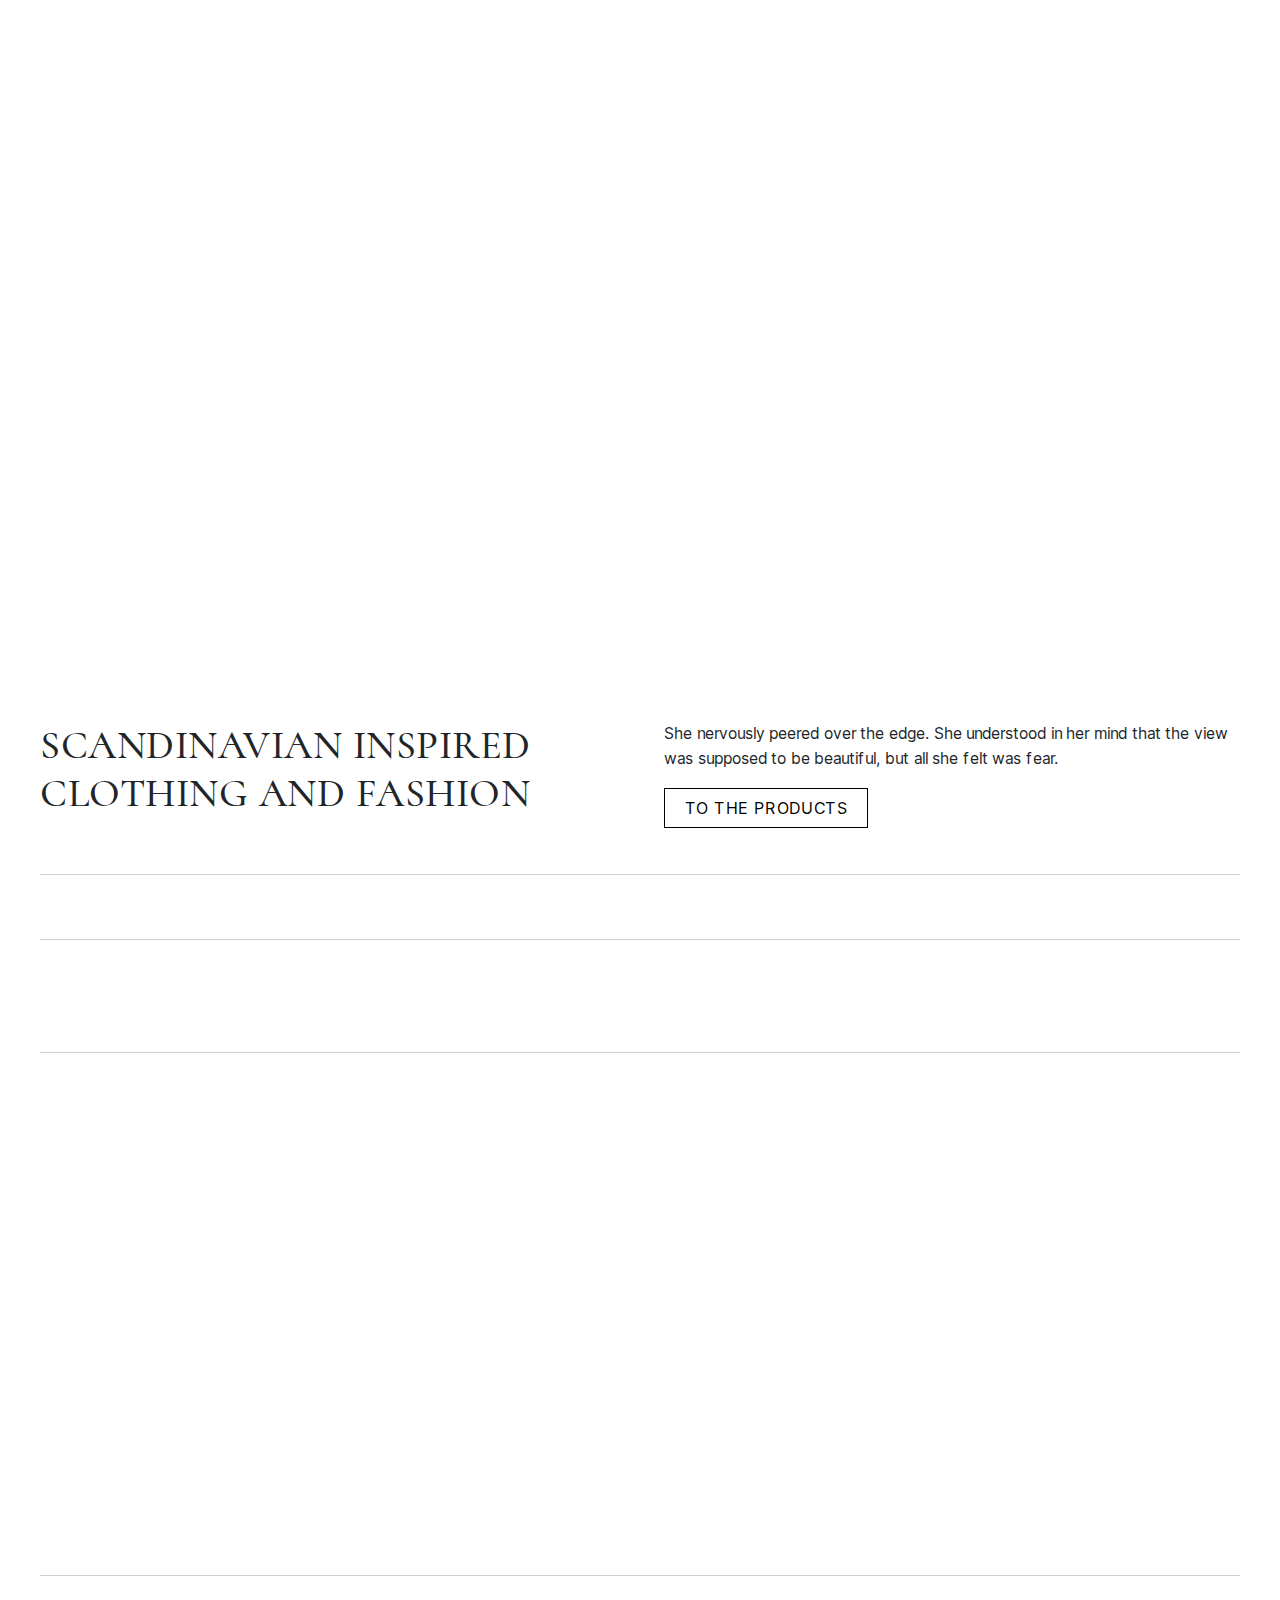
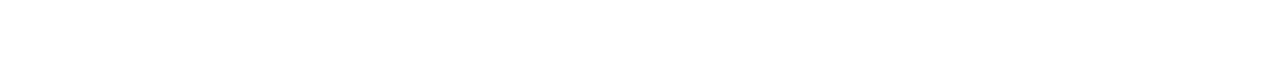
<file: index.html>
<!DOCTYPE html>
<html lang="en">
  <head>
    <meta charset="UTF-8" />
    <meta http-equiv="X-UA-Compatible" content="IE=edge" />
    <meta name="viewport" content="width=device-width, initial-scale=1.0" />
    <title>Nordic Swag | Scandinavian inspired clothing and fashion</title>
    <meta
      name="description"
      content="Nordic Swag is a place where styles never go out of date."
    />
    <meta name="keywords" content="HTML, Sass, JavaScript" />
    <meta name="author" content="Suphachai Hestmark" />
    <meta
      name="descriptions"
      content="Retail store for young professionals with styles inspired by Scandinavia."
    />
    <link rel="stylesheet" href="./styles/css/main.css" />
    <link rel="shortcut icon" href="#" />
  </head>
  <body>
    <div class="nav"></div>
    <div class="home-banner">
      <div class="spinner-grow loading" role="status">
        <span class="visually-hidden">Loading...</span>
      </div>
    </div>
    <main class="home">
      <header class="home-header">
        <div class="home-header__left">
          <h1>Scandinavian inspired clothing and fashion</h1>
        </div>
        <div class="home-header__right">
          <p class="home-header__right__text">
            She nervously peered over the edge. She understood in her mind that
            the view was supposed to be beautiful, but all she felt was fear.
          </p>
          <a href="./products.html">
            <button>TO THE PRODUCTS</button>
          </a>
        </div>
      </header>
      <div class="feature-intro">
        <h5>TRENDING RIGHT NOW</h5>
        <p>
          There had always been something about heights that disturbed her, and
          now she could feel the full force of this unease. She reluctantly
          crept a little closer with the encouragement of her friends as the
          fear continued to build. She couldn’t help but feel that something
          horrible was about to happen.
        </p>
      </div>
      <section class="featured"></section>
      <section class="home-flyer upper"></section>
      <section class="inspired"></section>
      <section class="home-flyer lower"></section>
    </main>

    <div class="message-container home"></div>
    <footer class="footer"></footer>

    <script
      src="https://cdn.jsdelivr.net/npm/bootstrap@5.0.0-beta3/dist/js/bootstrap.bundle.min.js"
      integrity="sha384-JEW9xMcG8R+pH31jmWH6WWP0WintQrMb4s7ZOdauHnUtxwoG2vI5DkLtS3qm9Ekf"
      crossorigin="anonymous"
    ></script>

    <script src="./src/pages/home.js" type="module"></script>
  </body>
</html>
</file>
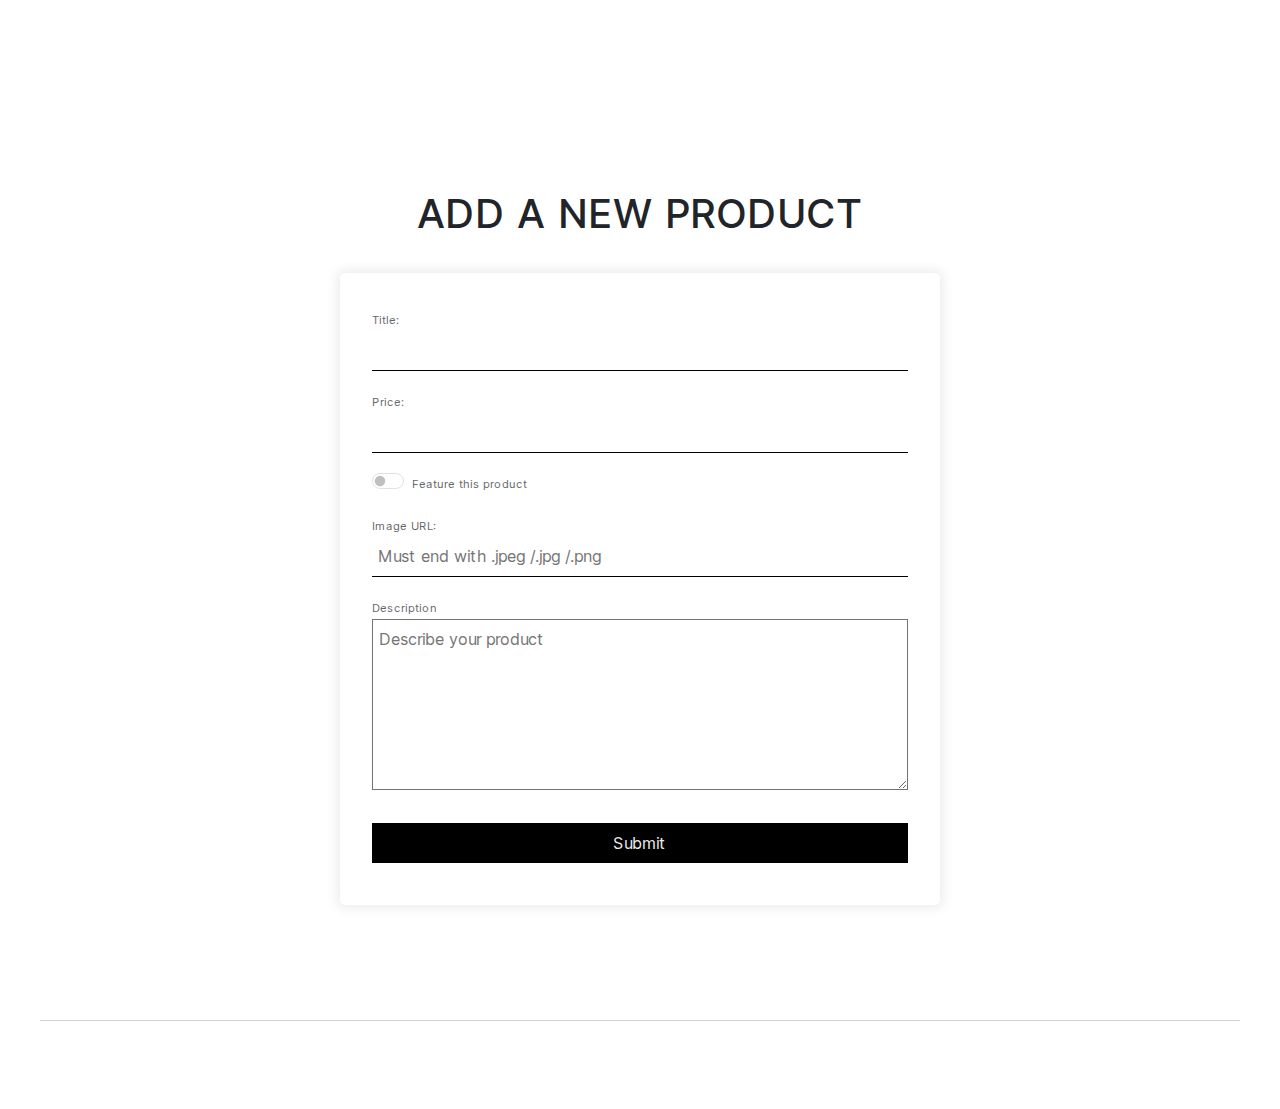
<file: add.html>
<!DOCTYPE html>
<html lang="en">
  <head>
    <meta charset="UTF-8" />
    <meta http-equiv="X-UA-Compatible" content="IE=edge" />
    <meta name="viewport" content="width=device-width, initial-scale=1.0" />
    <title>Nordic Swag | Add products</title>
    <meta name="author" content="Suphachai Hestmark" />
    <meta
      name="descriptions"
      content="Add a new product to the store and make more money, stay hungry and be business smart."
    />
    <link rel="stylesheet" href="./styles/css/main.css" />
    <link rel="shortcut icon" href="#" />
  </head>
  <body>
    <div class="nav"></div>
    <main class="add">
      <h1 class="add__header">Add a new product</h1>

      <form class="form" id="add-form">
        <div class="form__input-wrapper">
          <label for="title">Title:</label>
          <input id="title" />
          <div class="title-validation validation"></div>
        </div>

        <div class="form__input-wrapper">
          <label for="price">Price:</label>
          <input id="price" name="price" />
          <div class="price-validation validation"></div>
        </div>

        <div class="form__input-wrapper form-check form-switch">
          <label class="form-check-label" for="featured"
            >Feature this product</label
          >
          <input
            class="form-check-input"
            type="checkbox"
            id="featured"
            name="featured"
          />
        </div>

        <div class="form__input-wrapper">
          <label for="image_url">Image URL: </label>
          <input id="image_url" placeholder="Must end with .jpeg /.jpg /.png" />
          <div class="imageurl-validation validation"></div>
        </div>

        <div class="form__input-wrapper">
          <label for="description">Description</label>
          <textarea
            rows="6"
            id="description"
            placeholder="Describe your product"
          ></textarea>
          <div class="description-validation validation"></div>
        </div>

        <button>Submit</button>
      </form>
    </main>
    <div class="form-message-container"></div>

    <footer class="footer"></footer>

    <script
      src="https://cdn.jsdelivr.net/npm/bootstrap@5.0.0-beta3/dist/js/bootstrap.bundle.min.js"
      integrity="sha384-JEW9xMcG8R+pH31jmWH6WWP0WintQrMb4s7ZOdauHnUtxwoG2vI5DkLtS3qm9Ekf"
      crossorigin="anonymous"
    ></script>

    <script src="./src/pages/add.js" type="module"></script>
  </body>
</html>
</file>
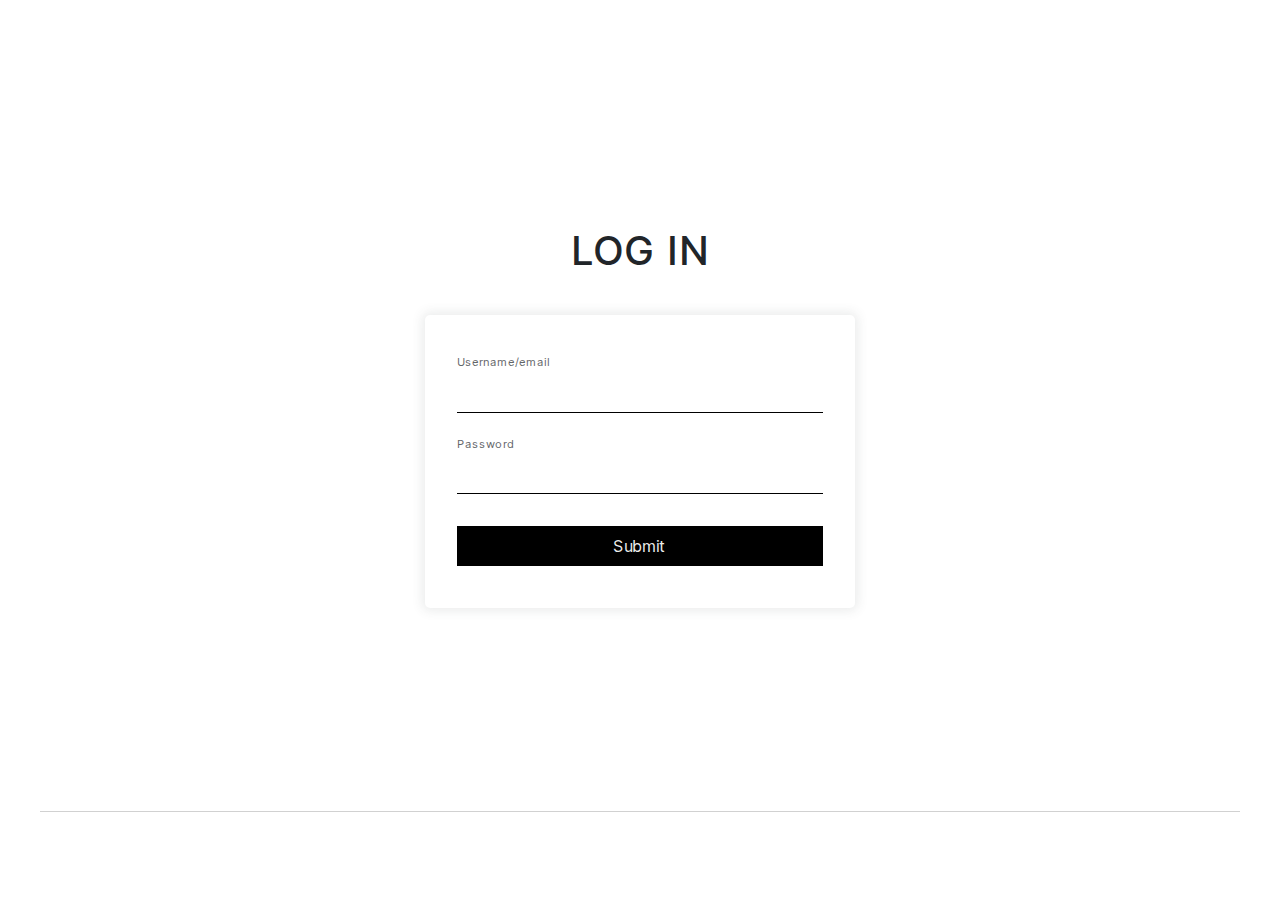
<file: login.html>
<!DOCTYPE html>
<html lang="en">
  <head>
    <meta charset="UTF-8" />
    <meta http-equiv="X-UA-Compatible" content="IE=edge" />
    <meta name="viewport" content="width=device-width, initial-scale=1.0" />
    <title>Nordic Swag | Login</title>
    <meta
    name="descriptions"
    content="Sign in th user account and become a customer."
  />
    <meta name="author" content="Suphachai Hestmark" />
    <link rel="stylesheet" href="./styles/css/main.css" />
    <link rel="shortcut icon" href="#">
  </head>
  <body>
    <div class="nav"></div>
    <main class="login">
        <h1>Log in</h1>
     <form class="form" id="login-form">
        <div class="form-message-container"></div>
        
        <div class="form__input-wrapper">
          <label for="username"> Username/email</label>
          <input class="form__username-input" id="username" />
          <div class="username-validation validation"></div>
        </div>

        <div class="form__input-wrapper"></div>
         <label for="password"> Password</label>
         <input class="form__password-input" id="password" type="password" />
         <div class="password-validation validation"></div>
        </div>
       <button class="login__button">Submit</button>
      </form>

    </main>
  
    <footer class="footer"></footer>

    <script
      src="https://cdn.jsdelivr.net/npm/bootstrap@5.0.0-beta3/dist/js/bootstrap.bundle.min.js"
      integrity="sha384-JEW9xMcG8R+pH31jmWH6WWP0WintQrMb4s7ZOdauHnUtxwoG2vI5DkLtS3qm9Ekf"
      crossorigin="anonymous"
    ></script>
    <script src="./src/pages/login.js" type="module"></script>
  </body>
</html>
</file>
<file: styles/css/main.css>
@import "https://cdn.jsdelivr.net/npm/bootstrap@5.0.0-beta3/dist/css/bootstrap.min.css";
@import "https://cdnjs.cloudflare.com/ajax/libs/font-awesome/5.15.3/css/all.min.css";
* {
  margin: 0;
  box-sizing: border-box;
}

html,
body {
  display: flex;
  flex-direction: column;
  align-items: center;
}

body {
  width: 100%;
  max-width: 1920px;
  min-height: 100vh;
  -webkit-box-shadow: 0px 0px 11px 3px rgba(62, 66, 66, 0.1);
  -moz-box-shadow: 0px 0px 11px 3px rgba(62, 66, 66, 0.1);
  box-shadow: 0px 0px 11px 3px rgba(62, 66, 66, 0.1);
}

main {
  width: 100%;
  min-height: 100vh;
  max-width: 1200px;
  margin-top: 7.5em;
}
@media screen and (max-width: 1200px) {
  main {
    margin-top: 3.5em;
    padding: 0 0.625em;
  }
}
@media screen and (max-width: 480px) {
  main {
    margin-top: 4.5rem;
  }
}

body {
  font-family: primary-reg, Arial, Helvetica, sans-serif;
  line-height: 1.625;
  word-spacing: 0.6px;
}

h1,
h2 {
  font-family: secondary, "Times New Roman", Times, serif;
  text-transform: uppercase;
  letter-spacing: 0.5px;
  word-spacing: 1px;
}

:is(h3, h4, h5) {
  font-family: primary-med, "Times New Roman", Times, serif;
}

p {
  font-size: 0.975rem;
}

a {
  text-decoration: none;
  letter-spacing: 0.4px;
  color: #ea325b;
}
a:hover {
  color: #000;
}

@media screen and (max-width: 768px) {
  p {
    font-size: 0.875rem;
  }
}
label {
  font-size: 0.7rem;
  opacity: 0.7;
}

form {
  width: 100%;
  min-width: 300px;
  padding: 1em;
  margin-bottom: 5em;
}
@media screen and (min-width: 480px) {
  form {
    padding: 2em;
    border-radius: 5px;
    -webkit-box-shadow: 0px 0px 11px 3px rgba(62, 66, 66, 0.1);
    -moz-box-shadow: 0px 0px 11px 3px rgba(62, 66, 66, 0.1);
    box-shadow: 0px 0px 11px 3px rgba(62, 66, 66, 0.1);
  }
}

.form {
  max-width: 600px;
}
.form__input-wrapper {
  margin-bottom: 1rem;
}
.form__deleteBtn {
  background: #ff5959;
}

form input {
  width: 100%;
  font-size: 1rem;
  border: 0;
  padding: 0.4rem;
  border-bottom: 1px solid #000;
  outline: 0;
}

form textarea {
  width: 100%;
  padding: 0.4rem;
  resize: vertical;
  border: 1px solid rgba(51, 51, 51, 0.685);
  outline: 0;
}

form button {
  width: 100%;
  margin: 0.625em 0;
  background: #000;
  color: #eee;
  border: none;
  font-size: 1rem;
}
form button:active, form button:hover {
  background: #333;
}

input[type=checkbox] {
  cursor: pointer;
}

button {
  height: 40px;
  padding: 0 1.25em;
  background: transparent;
  color: #000;
  cursor: pointer;
  font-size: 1rem;
  border: 1px solid #000;
  letter-spacing: 0.4px;
  transition: all 0.4s ease-in-out;
}
button:active, button:hover {
  background: #000;
  color: #fff;
}

.nav {
  position: fixed;
  width: 100%;
  z-index: 9;
  display: flex;
  justify-content: center;
}
@media screen and (min-width: 1200px) {
  .nav {
    margin-top: 2.375rem;
  }
}

.navbar {
  width: 100%;
  max-width: 1200px;
  background: #000;
}
.navbar__toggler-btn {
  background: transparent;
  border: none;
  outline: 0;
}
.navbar__toggler-btn:hover {
  background: transparent;
}
.navbar__toggler-icon {
  font-size: 1.5rem;
  opacity: 0.8;
  color: #fff;
}
.navbar__toggler-icon:hover {
  color: #ea325b;
}
.navbar__logo {
  position: absolute;
  top: 0;
  left: 45%;
  right: 55%;
  width: 45px;
  height: 45px;
}
.navbar__logo img {
  border-radius: 50%;
  background-color: #fff;
  border: 5px solid #fff;
}
@media screen and (max-width: 480px) {
  .navbar__logo {
    left: 43%;
    right: 58%;
  }
}
@media screen and (max-width: 992px) {
  .navbar__logo {
    top: 3px;
  }
}
@media screen and (min-width: 992px) {
  .navbar__toggler-btn {
    display: none;
  }
  .navbar__logo {
    top: -10%;
    width: 65px;
    padding-top: 0.5em;
    left: 46.5%;
    right: 53.5%;
  }
  .navbar__logo img {
    border: 7px solid #fff;
  }
}
@media screen and (min-width: 1200px) {
  .navbar {
    -webkit-box-shadow: 0px 0px 11px 3px rgba(62, 66, 66, 0.1);
    -moz-box-shadow: 0px 0px 11px 3px rgba(62, 66, 66, 0.1);
    box-shadow: 0px 0px 11px 3px rgba(62, 66, 66, 0.1);
  }
  .navbar__logo {
    top: -18%;
    padding-top: 0;
  }
}
@media screen and (max-width: 1200px) {
  .navbar {
    border-bottom: 0.5px solid #d1d1d1;
    background: #fff;
  }
  .navbar__toggler-icon {
    color: #000;
  }
}

.nav-links__active {
  color: #ea325b !important;
}
.nav-links__link {
  color: #fff;
  cursor: pointer;
}
.nav-links__link:hover, .nav-links__link:active {
  color: #ea325b;
}
@media screen and (max-width: 992px) {
  .nav-links {
    border-top: 0.5px solid rgba(51, 51, 51, 0.685);
    border-bottom: 0.5px solid rgba(51, 51, 51, 0.685);
  }
  .nav-links__link {
    padding: 0;
    margin: 0.5em 0 0.5em 0.6em;
  }
  .nav-links:first-child {
    margin-top: 0.8em;
  }
}
@media screen and (max-width: 1200px) {
  .nav-links__link {
    color: #000;
  }
}

.searchbox-wrapper {
  width: 100%;
  display: none;
  justify-content: center;
}

#search-box {
  margin: 2.375em 1em 0.5em 1em;
  padding-bottom: 0.125em;
  font-family: primary-reg;
  font-size: 1.125rem;
  border: 0;
  outline: 0;
  border-bottom: 1px solid rgba(51, 51, 51, 0.685);
}
#search-box::placeholder {
  font-size: 0.85rem;
}
@media screen and (max-width: 768px) {
  #search-box {
    font-size: 0.975rem;
  }
}

.message-container {
  width: 100%;
  position: absolute;
  top: 50%;
  left: 50%;
  transform: translate(-50%, -50%);
  text-align: center;
  z-index: -1;
}

.message-container :is(.message, .success, .error) {
  min-width: 280px;
  padding: 1.625em;
  font-size: 1.125rem;
  font-weight: 600;
  color: #333;
}

.message-container.search {
  position: relative;
}

.form-message-container .error,
.form-message-container .success {
  -webkit-box-shadow: 0px 0px 11px 3px rgba(62, 66, 66, 0.1);
  -moz-box-shadow: 0px 0px 11px 3px rgba(62, 66, 66, 0.1);
  box-shadow: 0px 0px 11px 3px rgba(62, 66, 66, 0.1);
  padding: 1.625em 3.5em;
  position: fixed;
  font-family: primary-reg;
  bottom: 0;
  right: 0;
  margin: 0.5em;
  border-radius: 5px;
  background: #fff;
}
.form-message-container .error .description,
.form-message-container .success .description {
  padding-left: 3em;
}
.form-message-container .error i,
.form-message-container .success i {
  position: absolute;
  font-size: 2rem;
  margin-top: -0.125em;
}
@media screen and (max-width: 768px) {
  .form-message-container .error,
.form-message-container .success {
    padding: 0.75em 1em;
  }
}

.form-message-container :is(.error) {
  display: block;
  border-bottom: 8px solid #ff5959;
  color: #ff5959;
}
.form-message-container :is(.error) i {
  color: #ff5959;
}

.form-message-container :is(.success) {
  display: block;
  border-bottom: 8px solid #4bb543;
  color: #4bb543;
}
.form-message-container :is(.success) i {
  color: #4bb543;
}

.home-banner {
  display: flex;
  justify-content: center;
  align-items: center;
  width: 100%;
  height: 100%;
  min-height: 65vh;
  overflow: hidden;
  background-size: cover;
  background-repeat: no-repeat;
  background-position: center center;
  filter: contrast(115%) invert(5%) saturate(105%) sepia(10%) grayscale(5%);
}
@media screen and (min-width: 768px) {
  .home-banner {
    height: 75vh;
    min-height: 480px;
  }
}
@media screen and (min-width: 992px) {
  .home-banner {
    min-height: 620px;
  }
}

.footer {
  margin-top: auto;
  padding: 2em 0;
  margin-bottom: 1.5em;
  width: 100%;
  max-width: 1200px;
  display: flex;
  justify-content: space-between;
  border-top: 0.5px solid #d1d1d1;
}
.footer__left {
  display: flex;
}
.footer__left-customer, .footer__left-company {
  display: flex;
  flex-direction: column;
  margin-right: 5em;
}
.footer__left-customer a, .footer__left-company a {
  margin: 0.375em 0;
  color: #000;
  font-size: 0.875rem;
  transition: all 0.2s ease-in-out;
}
.footer__left-customer a:hover, .footer__left-company a:hover {
  color: #ea325b;
}
.footer__right i {
  font-size: 1.375rem;
  margin: 1em 0.4em;
  cursor: pointer;
  color: #333;
  transition: all 0.2s ease-in-out;
}
.footer__right i:hover {
  color: #ea325b;
}
@media screen and (max-width: 1200px) {
  .footer {
    padding: 0 0.625em;
  }
  .footer__left {
    margin-top: 2em;
  }
  .footer__right {
    margin-top: 1em;
  }
}
@media screen and (max-width: 768px) {
  .footer {
    flex-direction: column;
  }
  .footer__left {
    flex-direction: column;
    align-items: flex-start;
  }
  .footer__left-customer, .footer__left-company {
    margin-right: 0;
  }
}

.loading {
  color: #ea325b;
  position: absolute;
  top: 40%;
  right: 51%;
  bottom: 60%;
  left: 49%;
}

.home-flyer {
  width: 100%;
  display: flex;
  justify-content: space-between;
  padding: 2em 0em;
}
.home-flyer img {
  width: 100%;
  height: auto;
}
.home-flyer__image-wrapper, .home-flyer__text-wrapper {
  flex: 0.49;
}
.home-flyer__text-wrapper {
  display: flex;
  flex-direction: column;
  justify-content: space-between;
  background: #f5f5f5;
  text-align: center;
}
.home-flyer__text-wrapper__top, .home-flyer__text-wrapper__bottom {
  margin: 2.25em;
}
.home-flyer__text-wrapper h2 {
  color: #ea325b;
  padding: 0.785em;
}
.home-flyer__text-wrapper__mid {
  display: flex;
  flex-direction: column;
  justify-content: space-between;
  align-items: center;
}
.home-flyer__text-wrapper__mid .input-group {
  max-width: 400px;
  padding: 0 0.5em;
}
.home-flyer__text-wrapper__mid input {
  border-radius: 0;
  border: 1px solid #dfdfdf;
}
.home-flyer__text-wrapper__mid button {
  border: 1px solid #dfdfdf;
  background: #dfdfdf;
}
.home-flyer__text-wrapper__mid button:hover {
  background: #000;
}
@media screen and (max-width: 992px) {
  .home-flyer {
    display: flex;
    flex-direction: column;
    justify-content: center;
    align-items: center;
  }
  .home-flyer__image-wrapper, .home-flyer__text-wrapper {
    flex: 1;
    width: 100%;
    aspect-ratio: 1/1;
    margin-bottom: 2em;
  }
}
@media screen and (max-width: 480px) {
  .home-flyer__text-wrapper {
    aspect-ratio: unset;
  }
}

.body--preventScrolling {
  height: 100%;
  overflow: hidden;
}
.body--preventScrolling:before {
  content: "";
  position: fixed;
  top: 0;
  left: 0;
  right: 0;
  bottom: 0;
  background: #020024;
  background: linear-gradient(90deg, rgba(2, 0, 36, 0.8424369748) 0%, rgba(24, 24, 25, 0.8648459384) 0%);
  z-index: 5;
}

.home {
  margin-top: 0;
}

.home-header {
  padding: 2em 0em;
  border-bottom: 0.5px solid #d1d1d1;
  padding: 2em 0em;
  text-align: center;
}
@media screen and (min-width: 768px) {
  .home-header {
    display: flex;
    justify-content: space-between;
    text-align: start;
  }
  .home-header__left, .home-header__right {
    flex: 0.48;
  }
}
@media screen and (min-width: 992px) {
  .home-header {
    padding: 2.875em 0;
  }
}

.feature-intro {
  width: 100%;
  text-align: center;
  display: flex;
  flex-direction: column;
  justify-content: center;
  align-items: center;
  padding: 2em 0em;
  display: none;
}
.feature-intro h5,
.feature-intro p {
  max-width: 700px;
  padding: 0 0.625em;
}

.featured {
  display: grid;
  grid-template-columns: repeat(3, 380px);
  grid-template-rows: repeat(3, auto);
  justify-content: space-between;
  grid-row-gap: 1.5em;
  grid-column-gap: 0.785em;
  border-bottom: 0.5px solid #d1d1d1;
  padding: 2em 0em;
  display: none;
}
@media screen and (max-width: 1200px) {
  .featured {
    grid-template-columns: repeat(3, 28vw);
  }
}
@media screen and (max-width: 768px) {
  .featured {
    grid-template-columns: repeat(2, 46vw);
    grid-template-rows: repeat(2, auto);
    grid-column-gap: 0.625em;
  }
}
@media screen and (max-width: 480px) {
  .featured {
    grid-template-columns: repeat(2, 45.5vw);
    grid-column-gap: 0.25em;
  }
}
.featured__card {
  padding: 0.875em;
  transition: all 0.35s ease-in-out;
  scale: 0.95;
  opacity: 0.95;
}
.featured__card:hover {
  -webkit-box-shadow: 0px 0px 11px 3px rgba(62, 66, 66, 0.1);
  -moz-box-shadow: 0px 0px 11px 3px rgba(62, 66, 66, 0.1);
  box-shadow: 0px 0px 11px 3px rgba(62, 66, 66, 0.1);
  scale: 0.96;
  opacity: 1;
}
.featured__title {
  font-size: 0.9375rem;
  color: #000;
}
.featured__link {
  font-size: 0.9375rem;
}
.featured__image-wrapper {
  display: flex;
  justify-content: center;
  align-items: center;
  width: 100%;
  margin-bottom: 0.75em;
  overflow: hidden;
  aspect-ratio: 5/7;
}
.featured__image-wrapper img {
  width: 100%;
  height: auto;
}
@media screen and (min-width: 768px) {
  .featured__title {
    margin-bottom: 0;
  }
}
@media screen and (max-width: 768px) {
  .featured__card {
    margin: 0 0.625em;
  }
  .featured__title {
    margin: 0;
    font-size: 0.875rem;
  }
}
@media screen and (min-width: 992px) {
  .featured {
    grid-template-columns: repeat(5, auto);
    justify-content: center;
  }
  .featured__card {
    padding: 1.25em;
    max-width: 220px;
  }
}

.inspired {
  display: grid;
  grid-template-columns: repeat(3, 380px);
  grid-template-rows: repeat(3, auto);
  justify-content: space-between;
  grid-row-gap: 1.5em;
  grid-column-gap: 0.785em;
  padding: 2em 0em;
  border-top: 0.5px solid #d1d1d1;
  border-bottom: 0.5px solid #d1d1d1;
}
@media screen and (max-width: 1200px) {
  .inspired {
    grid-template-columns: repeat(3, 28vw);
  }
}
@media screen and (max-width: 768px) {
  .inspired {
    grid-template-columns: repeat(2, 46vw);
    grid-template-rows: repeat(2, auto);
    grid-column-gap: 0.625em;
  }
}
@media screen and (max-width: 480px) {
  .inspired {
    grid-template-columns: repeat(2, 45.5vw);
    grid-column-gap: 0.25em;
  }
}
.inspired__img-wrapper {
  filter: grayscale(5%) contrast(95%);
}
.inspired__img-wrapper img {
  width: 100%;
  height: auto;
}
@media (min-width: 768px) and (max-width: 1200px) {
  .inspired {
    grid-template-columns: repeat(3, 31.2vw);
  }
}
@media (min-width: 480px) and (max-width: 768px) {
  .inspired {
    grid-template-columns: repeat(2, 47vw);
  }
}

.message-container.home {
  position: absolute;
}

.breadcrumb {
  margin: 1em 1.25em;
}
@media screen and (min-width: 992px) {
  .breadcrumb {
    display: none;
  }
}

.details {
  width: 100%;
}
.details__container {
  padding: 2em 0em;
}
.details__wrapper {
  display: flex;
}
.details__image-wrapper {
  flex: 0.4;
  padding: 0.5em;
}
.details__image-wrapper img {
  width: 100%;
  height: auto;
}
.details__right {
  flex: 0.6;
  margin-top: -0.4em;
  padding: 0 1em 0 2em;
}
.details__add-to-cart {
  font-size: 2rem;
  color: rgba(51, 51, 51, 0.685);
  cursor: pointer;
}
.details__add-to-cart:after {
  content: "";
  font-size: 0.85rem;
  font-weight: 400;
  font-family: Arial, Helvetica, sans-serif;
  position: fixed;
  background: #e9e8e8d5;
  color: #333;
  border-radius: 2px;
  margin: 2.6em 0 0 -1em;
  transition: all 0.4s ease-out;
  -webkit-box-shadow: 0px 0px 11px 3px rgba(62, 66, 66, 0.1);
  -moz-box-shadow: 0px 0px 11px 3px rgba(62, 66, 66, 0.1);
  box-shadow: 0px 0px 11px 3px rgba(62, 66, 66, 0.1);
}
.details__add-to-cart:hover {
  color: #ea325b;
}
.details__add-to-cart:hover::after {
  content: "Add to cart";
  padding: 0.5em;
}
.details__add-to-cart.fa-shopping-cart {
  color: #ea325b;
}
.details__add-to-cart.fa-shopping-cart:hover::after {
  content: "Remove from cart";
}
.details__description-wrapper {
  border-top: 0.5px solid #d1d1d1;
  padding-top: 2em;
  max-width: 500px;
  margin-top: 1.785em;
}
@media screen and (max-width: 1200px) {
  .details {
    margin-top: 4em;
  }
}
@media screen and (min-width: 992px) {
  .details__right {
    padding-left: 5em;
  }
}
@media screen and (max-width: 768px) {
  .details__description-wrapper {
    max-width: 500px;
  }
}
@media screen and (max-width: 480px) {
  .details__wrapper {
    display: block;
  }
  .details__image-wrapper {
    padding: 2em;
  }
  .details__right {
    margin-top: 0;
    padding: 1em 0 4em 0;
  }
}

.products-banner {
  display: none;
  width: 100%;
  height: 60vh;
  background-image: url(/assets/images/smile.jpg);
  background-repeat: no-repeat;
  background-position: center;
  background-size: cover;
  margin-bottom: -3.5em;
  margin-top: 3.5em;
  overflow: hidden;
}
@media screen and (min-width: 768px) {
  .products-banner {
    visibility: collapse;
    height: 0;
  }
}

.products-header {
  display: none;
  flex: 1;
  padding-bottom: 2em;
  border-bottom: 0.5px solid #d1d1d1;
}
.products-header__left {
  flex: 0.45;
  padding: 0 0.375em;
}
.products-header__right {
  width: 100%;
  flex: 0.55;
  margin-left: 1em;
}
.products-header__right img {
  width: 100%;
  height: auto;
}
@media screen and (max-width: 1200px) {
  .products-header__left {
    margin-top: 1em;
  }
}
@media screen and (max-width: 992px) {
  .products-header p {
    font-size: 0.875rem;
  }
}
@media screen and (max-width: 768px) {
  .products-header {
    padding-bottom: 1em;
  }
  .products-header__left {
    flex: 1;
    text-align: center;
    padding: 0.4em;
  }
  .products-header__right {
    display: none;
  }
}

.products {
  display: grid;
  grid-template-columns: repeat(3, 380px);
  grid-template-rows: repeat(3, auto);
  justify-content: space-between;
  grid-row-gap: 1.5em;
  grid-column-gap: 0.785em;
  padding: 2em 0em;
}
@media screen and (max-width: 1200px) {
  .products {
    grid-template-columns: repeat(3, 28vw);
  }
}
@media screen and (max-width: 768px) {
  .products {
    grid-template-columns: repeat(2, 46vw);
    grid-template-rows: repeat(2, auto);
    grid-column-gap: 0.625em;
  }
}
@media screen and (max-width: 480px) {
  .products {
    grid-template-columns: repeat(2, 45.5vw);
    grid-column-gap: 0.25em;
  }
}
.products__card {
  margin: 0.875em -0.4125em;
  padding: 1.625em;
  border: 0.7px solid #d1d1d1;
  transition: all 0.35s ease-in-out;
  scale: 0.95;
  opacity: 0.95;
}
.products__card:hover {
  -webkit-box-shadow: 0px 0px 11px 3px rgba(62, 66, 66, 0.1);
  -moz-box-shadow: 0px 0px 11px 3px rgba(62, 66, 66, 0.1);
  box-shadow: 0px 0px 11px 3px rgba(62, 66, 66, 0.1);
  scale: 0.96;
  opacity: 1;
}
.products__title, .products__price {
  color: #000;
  font-size: 0.9375rem;
}
.products__image-wrapper {
  display: flex;
  flex-direction: column;
  justify-content: center;
  align-items: center;
  margin-bottom: 0.75em;
  aspect-ratio: 5/7;
  overflow: hidden;
}
.products__image-wrapper img {
  width: 100%;
  height: auto;
}
.products__link {
  margin: 0.05em 0;
}
@media (min-width: 768px) and (max-width: 1200px) {
  .products {
    grid-template-columns: repeat(3, 31vw);
  }
  .products__card {
    margin: 0 0.625em;
  }
}
@media screen and (max-width: 768px) {
  .products {
    grid-template-columns: repeat(2, 48vw);
    justify-content: center;
  }
  .products__card {
    padding: 0.875em;
    margin: 0 0.625em;
  }
  .products__title {
    font-size: 0.875rem;
  }
  .products__price, .products__links {
    font-size: 0.875rem;
  }
}
@media screen and (min-width: 1200px) {
  .products {
    grid-template-columns: repeat(4, 280px);
  }
}

.cart {
  display: flex;
  flex-wrap: wrap;
  margin-bottom: 5em;
}
.cart__header {
  display: none;
  margin: 1.625em 0;
  flex: 0.3;
}
.cart__header h1 {
  font-family: primary-med;
}
.cart__container {
  flex: 0.5;
  padding: 0 1em;
}
.cart__card {
  width: 100%;
  display: flex;
  justify-content: space-between;
  align-items: center;
  padding: 1.25em 0;
  transition: all 0.4s ease-in-out;
  border-bottom: 0.5px solid #d1d1d1;
}
.cart__image-wrapper {
  max-width: 100px;
  overflow: hidden;
}
.cart__image-wrapper img {
  width: 100%;
  height: auto;
}
.cart__text-box {
  margin-left: 0.875em;
  text-align: end;
}
.cart__title, .cart__price {
  font-size: 0.925rem;
}
.cart__link {
  font-size: 0.875rem;
}
.cart__trash-icon {
  font-size: 1.25rem;
  color: rgba(51, 51, 51, 0.685);
  cursor: pointer;
  margin-top: 1em;
  transition: all 0.3s ease-in-out;
}
.cart__trash-icon:hover {
  color: #000;
  scale: 1.1;
}
@media screen and (min-width: 768px) {
  .cart__container {
    margin: 2em 0;
  }
  .cart__image-wrapper img {
    width: 100px;
  }
}
@media screen and (max-width: 768px) {
  .cart {
    flex-direction: column;
  }
}

.subtotal {
  margin: 1.625em 0;
  padding: 0 0.7em;
  text-align: end;
  flex: 0.2;
}
.subtotal__title {
  font-size: 1.375rem;
}
.subtotal__itemsQty, .subtotal__price {
  font-size: 0.975rem;
}
.subtotal__price {
  text-decoration: underline 2px #000;
}
.subtotal__button {
  margin-top: 0.75em;
  background: #000;
  color: #fff;
}
.subtotal__button:hover {
  background: #333;
  border: 1px solid #333;
}
@media screen and (min-width: 768px) {
  .subtotal {
    margin-top: 4em;
  }
}
@media screen and (max-width: 768px) {
  .subtotal {
    padding: 0 1em;
  }
}

#login-form {
  max-width: 430px;
}

.login {
  display: flex;
  flex-direction: column;
  justify-content: center;
  align-items: center;
  min-height: 75vh;
}
.login h1 {
  font-family: primary-med;
  margin-bottom: 1em;
}
.login__button {
  margin-top: 2em;
}

.exclamation-circle {
  color: #ff5959;
}

.add {
  display: flex;
  flex-direction: column;
  justify-content: center;
  align-items: center;
}
.add__header {
  margin: 0.875em 0;
  font-family: primary-med;
  text-align: center;
}

#edit-form {
  display: none;
}

.edit__productname {
  color: #ea325b;
  font-weight: 900;
}
.edit__header {
  display: none;
  margin: 0.875em 0;
  text-align: center;
  font-family: primary-med;
  text-align: center;
}
@media screen and (max-width: 1200px) {
  .edit__header {
    margin-top: 1.175em;
  }
}

.validation {
  font-size: 0.75rem;
}
.validation .error {
  color: #ff5959;
}
.validation .success {
  color: #4bb543;
}

@font-face {
  font-family: primary-reg;
  src: url(/assets/fonts/Inter-Regular.woff2);
}
@font-face {
  font-family: primary-med;
  src: url(/assets/fonts/Inter-Medium.woff2);
}
@font-face {
  font-family: secondary;
  src: url(/assets/fonts/Cormorant-Medium.ttf);
}

/*# sourceMappingURL=main.css.map */
</file>
